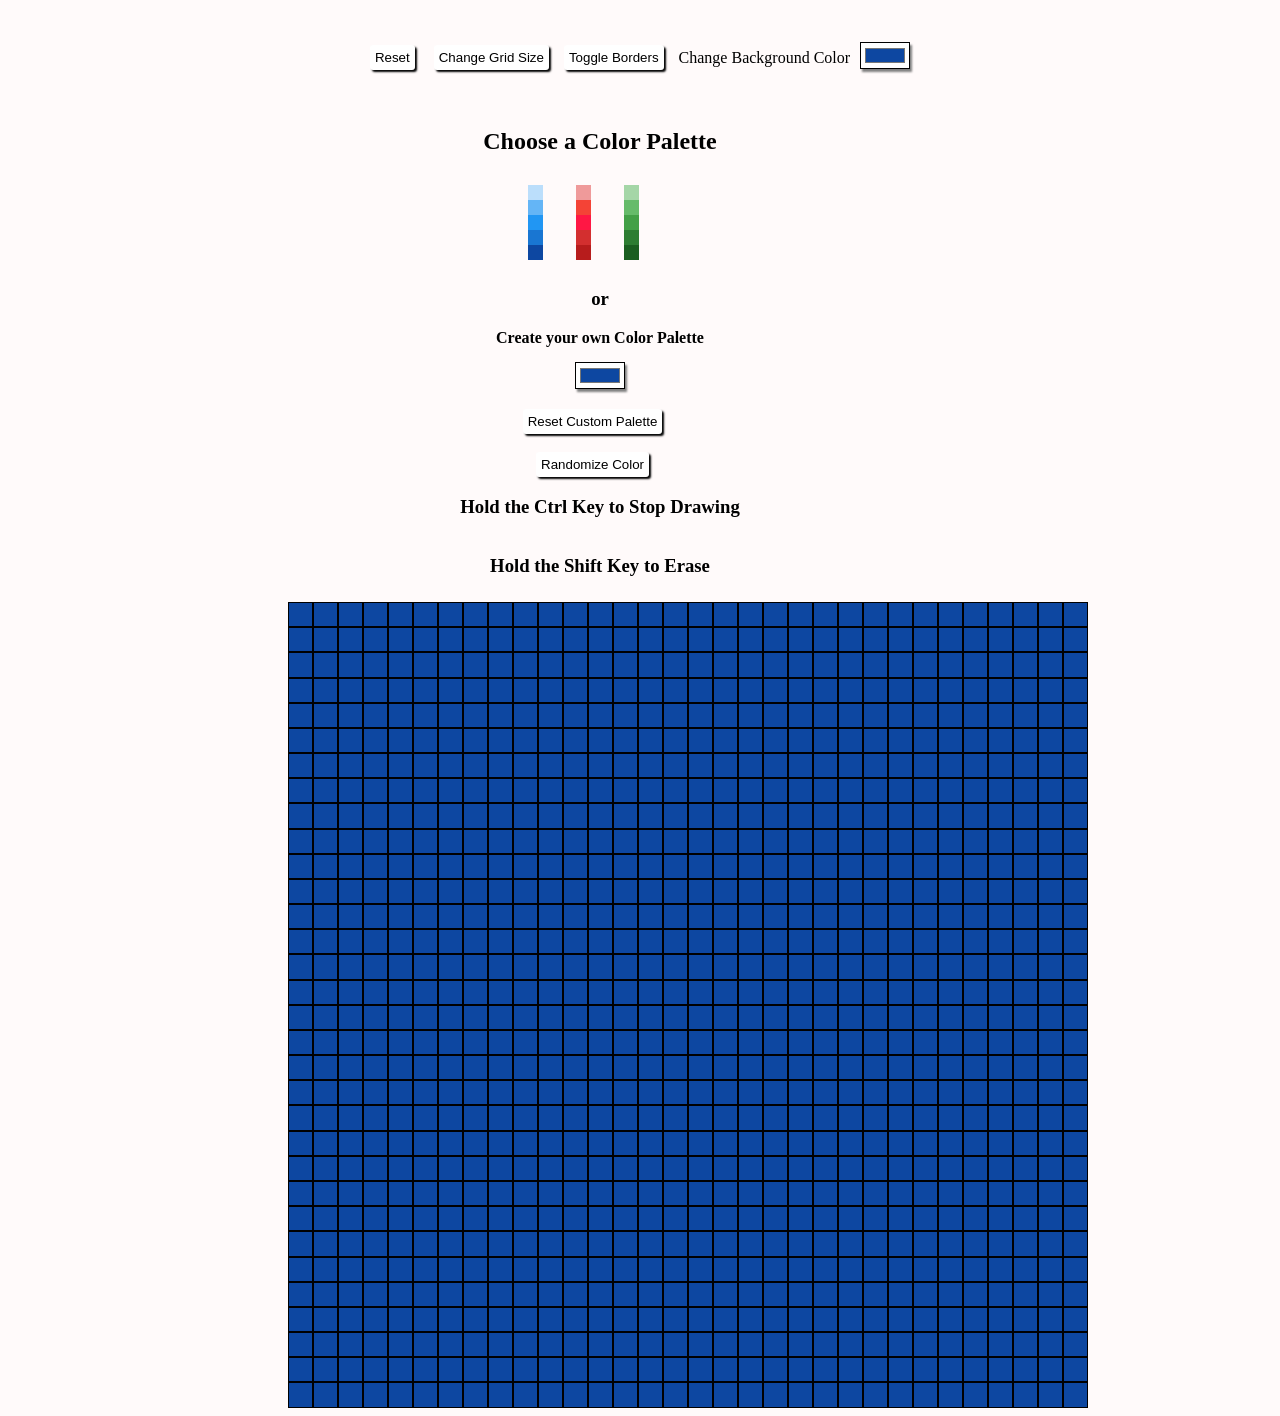
<file: index.html>
<!DOCTYPE html>
<!--[if lt IE 7]>      <html class="no-js lt-ie9 lt-ie8 lt-ie7"> <![endif]-->
<!--[if IE 7]>         <html class="no-js lt-ie9 lt-ie8"> <![endif]-->
<!--[if IE 8]>         <html class="no-js lt-ie9"> <![endif]-->
<!--[if gt IE 8]><!--> <html class="no-js"> <!--<![endif]-->
    <head>

        <link rel="stylesheet" href="Etch.css">
    </head>
    <body>
        <div class = "content">
            <div class="top-page">
                <div class= "button">
                    <button>Reset</button>
                    <button id= "gridSize"> Change Grid Size</button>
                </div>
                <button id="removeBorders">Toggle Borders</button>
                <label for="color">Change Background Color </label>
                <input id="backgroundColorButton" type="color" name="base" value="#0D47A1">

            </div>
                <div  class = "color-choice">
            
                    <h2>Choose a Color Palette</h3> 
                        <div class = "palettes">
                           
                        </div>
                        <h3>or</h3>
                    <label for="color">Create your own Color Palette </label>
                    <input id="colorButton" type="color" name="base" value="#0D47A1">
                    <button id="resetCustomPalette">Reset Custom Palette</button></br>
                   <button id= "randomizeColor"> Randomize Color</button>
                   <h3>Hold the Ctrl Key to Stop Drawing</h3>
                   <h3>Hold the Shift Key to Erase</h3>
                   

                </div>
                <div class = "grid">
                </div>
                
        </div>
       
       
        <script src="Etch.js" async defer></script>
    </body>
</html>
</file>
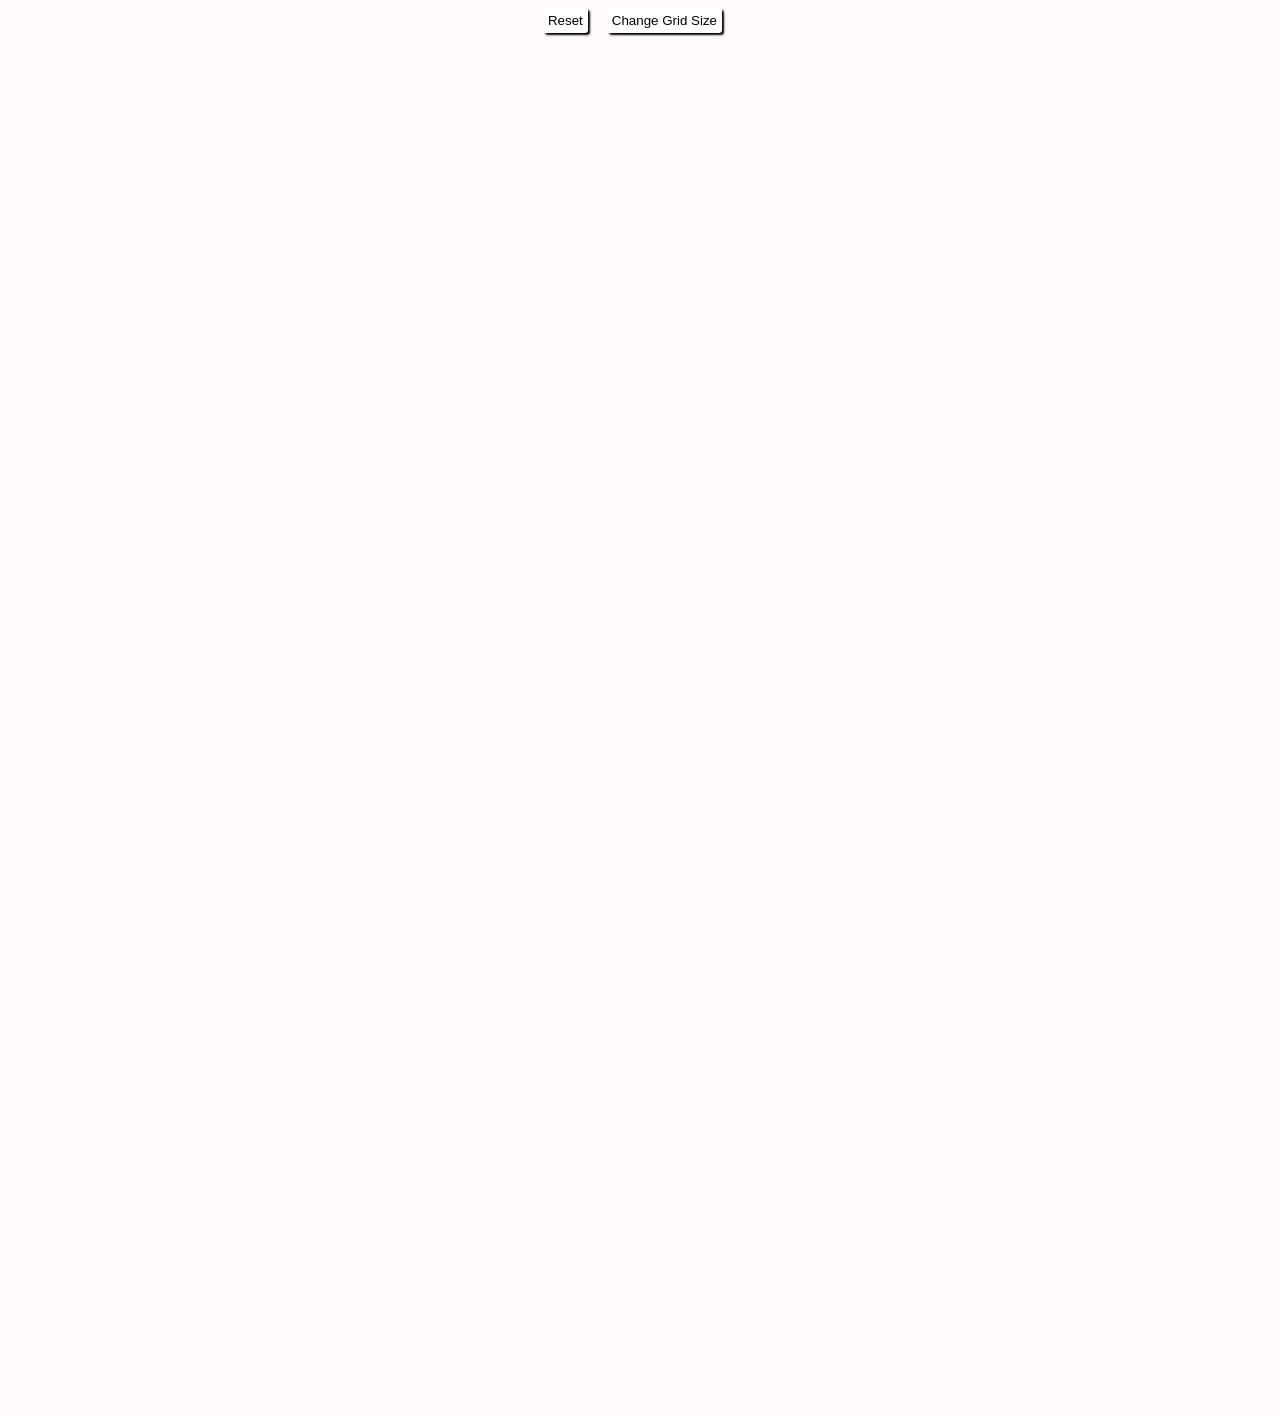
<file: Etch.html>
<!DOCTYPE html>
<!--[if lt IE 7]>      <html class="no-js lt-ie9 lt-ie8 lt-ie7"> <![endif]-->
<!--[if IE 7]>         <html class="no-js lt-ie9 lt-ie8"> <![endif]-->
<!--[if IE 8]>         <html class="no-js lt-ie9"> <![endif]-->
<!--[if gt IE 8]><!--> <html class="no-js"> <!--<![endif]-->
    <head>

        <link rel="stylesheet" href="Etch.css">
    </head>
    <body>
        <div class= button>
            <button>Reset</button>
            <button id= "gridSize"> Change Grid Size</button>
        </div>
      <div class = grid></div>
       
        <script src="Etch.js" async defer></script>
    </body>
</html>
</file>
<file: Etch.css>
:root{
    --size : 11.5px;
    --bigSize: 12.5px;
    --color: #0D47A1;
}
@media screen and (min-width: 1397px){
body{
    display:flex;
    flex-direction: column;
    justify-content: center;
    align-items: center;
    overflow:hidden;
    background-color: #FFFAFA	;
}
.content{
    margin-top:1rem;
    display:flex;
    flex-direction: row;
    flex-wrap:wrap;
    
}
.color-choice{
    display:flex;
    flex-direction: column;
    align-items: center;
    width: 500px;
    height: 15px;
    
}
}
.grid{
    margin-left:6rem;
    display: flex;
    flex-direction: row;
    width: 800px;
    flex-wrap: wrap;
    background-color: white;
}

.coloredGrid{
    padding: var(--size);
    border: 1px black solid  ;
    box-sizing: border-box;
    background-color: var(--color);
}

.bigGrid{
    padding: var(--bigSize);
    background-color: var(--color);
}





input{
    margin: 15px 0 20px 0px;
    background-color:white;
    box-shadow:2px 3px 2px grey;
    
}

input:hover{
    background-color: lightgrey;
}
.palettes{
    
    width: 100%;
    margin-top: 10px;
    margin-bottom: 10px;
    display: flex;
    flex-direction: row;
    justify-content: center;
}


.palette{
    width : 15px;
    height: 15px;
    
}
.customPalette,
.paletteContainer
{
    width : 16px;
    height: 75px;
    margin-right: 2rem;
    box-sizing: border-box;
    
    
}
.customPalette:hover,
.paletteContainer:hover{
 
    border: 1px solid grey;
    box-shadow: 1px 1px 1px black;
    
}

.backgroundColor{
    display:flex;
    flex-direction: column;
}



button{
    font-family: arial 'Times New Roman', Times, serif;
    padding: 5px;
    border: none;
    border-radius:3px;
    box-shadow:2px 2px 2px black;
    background-color: white;;
    margin-right: 15px;
    color:black;
}

button:hover{
    background: lightgrey;
}
.color-choice > label{
    font-weight: 900;
}

.top-page{
    width : 100%;
    display: flex;
    justify-content: center;
    align-items: center;
    margin-bottom: 1rem;
    margin-right:0px
}
.top-page > input{
    margin-left: 10px;
}

.active{
    border: 1px black solid;
    box-shadow: 3px 3px 3px black;

}


@media (max-width: 1396px){

    body{
        display:flex;
        flex-direction: column;
        align-items: center;
        justify-content: space-between;
        background-color: #FFFAFA	;
        height:1400px;
       
    }
    
    .content{
        margin-top:1rem;
        display:flex;
        flex-direction: row;
        flex-wrap:wrap;
        justify-content: center;
        height:100%;
        
    }
    .color-choice{
        margin-right: 5rem;
        display:flex;
        flex-direction: column;
        align-items: center;
        width:100%;
    }
}
</file>
